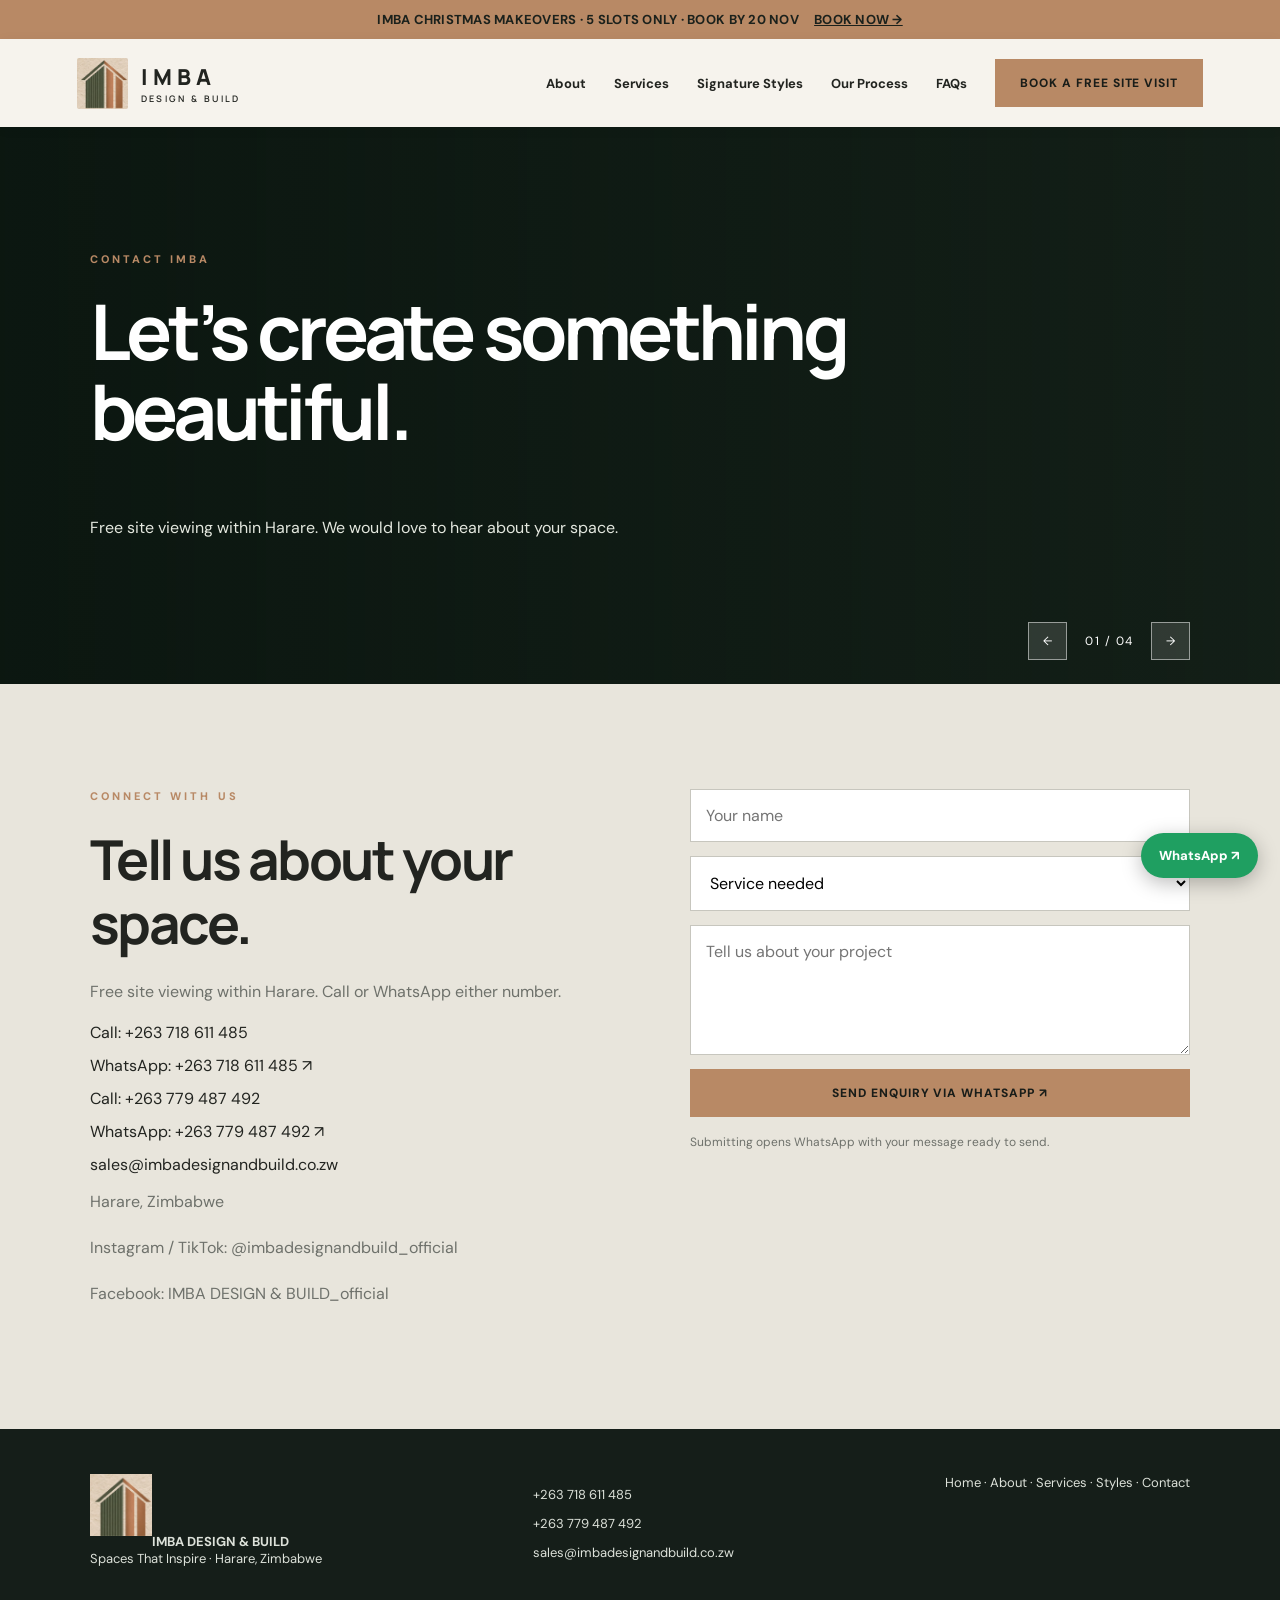
<file: contact.html>
<!DOCTYPE html>
<html lang="en"><head><meta charset="utf-8"/><meta content="width=device-width,initial-scale=1" name="viewport"/><meta content="IMBA Design &amp; Build — premium interior design, renovations and custom joinery in Harare." name="description"/><title>IMBA Design &amp; Build | Spaces That Inspire</title><link href="https://fonts.googleapis.com" rel="preconnect"/><link crossorigin="" href="https://fonts.gstatic.com" rel="preconnect"/><link href="https://fonts.googleapis.com/css2?family=DM+Sans:wght@400;500;600;700&amp;family=Manrope:wght@400;500;600;700;800&amp;display=swap" rel="stylesheet"/><link href="styles.css" rel="stylesheet"/></head><body data-page="contact"><div class="promo">IMBA CHRISTMAS MAKEOVERS · 5 SLOTS ONLY · BOOK BY 20 NOV <a href="https://wa.me/263718611485?text=Hello%20IMBA%2C%20I%20would%20like%20to%20book%20a%20free%20site%20visit%20within%20Harare.">BOOK NOW →</a></div><header class="nav"><div class="brand-logo"><img alt="IMBA brand symbol" loading="lazy" src="assets/imba-symbol.jpg"/><a class="brand" href="index.html">IMBA<small>DESIGN &amp; BUILD</small></a></div><button aria-label="Toggle menu" class="mobile-menu" onclick="document.querySelector('.navlinks').classList.toggle('open')">☰</button><nav class="navlinks"><a href="about.html">About</a><a href="services.html">Services</a><a href="projects.html">Signature Styles</a><a href="index.html#process">Our Process</a><a href="index.html#faq">FAQs</a><a class="btn" href="contact.html">Book a Free Site Visit</a></nav></header><main><section class="page-hero animated-page-hero"><div class="page-slide active" data-cms-image="contact-image-0" data-page-photo="0" style="background-image:url('https://images.unsplash.com/photo-1600607687644-c7171b42498f?auto=format&amp;fit=crop&amp;w=1900&amp;q=85')"></div><div class="page-slide" data-cms-image="contact-image-1" data-page-photo="1" style="background-image:url('https://images.unsplash.com/photo-1600210492486-724fe5c67fb0?auto=format&amp;fit=crop&amp;w=1900&amp;q=85')"></div><div class="page-slide" data-cms-image="contact-image-2" data-page-photo="2" style="background-image:url('https://images.unsplash.com/photo-1600607687939-ce8a6c25118c?auto=format&amp;fit=crop&amp;w=1900&amp;q=85')"></div><div class="page-slide" data-cms-image="contact-image-3" data-page-photo="3" style="background-image:url('https://images.unsplash.com/photo-1600607687920-4e2a09cf159d?auto=format&amp;fit=crop&amp;w=1900&amp;q=85')"></div><div class="page-hero-content"><div class="eyebrow" data-cms-text="contact-text-0">CONTACT IMBA</div><h1 data-cms-text="contact-text-1">Let’s create something beautiful.</h1><p data-cms-text="contact-text-2">Free site viewing within Harare. We would love to hear about your space.</p></div><div class="page-hero-controls"><button aria-label="Previous image" class="page-prev" type="button">←</button><span class="page-counter">01 / 04</span><button aria-label="Next image" class="page-next" type="button">→</button></div></section><section class="section contact"><div class="contact-grid"><div><div class="eyebrow" data-cms-text="contact-text-3">CONNECT WITH US</div><h2 data-cms-text="contact-text-4">Tell us about your space.</h2><p data-cms-text="contact-text-5">Free site viewing within Harare. Call or WhatsApp either number.</p><div class="contact-links"><a href="tel:+263718611485">Call: +263 718 611 485</a><a href="https://wa.me/263718611485" rel="noopener" target="_blank">WhatsApp: +263 718 611 485 ↗</a><a href="tel:+263779487492">Call: +263 779 487 492</a><a href="https://wa.me/263779487492" rel="noopener" target="_blank">WhatsApp: +263 779 487 492 ↗</a><a href="mailto:sales@imbadesignandbuild.co.zw">sales@imbadesignandbuild.co.zw</a></div><p data-cms-text="contact-text-6">Harare, Zimbabwe</p><div class="social-links"><p data-cms-text="contact-text-7">Instagram / TikTok: @imbadesignandbuild_official</p><p data-cms-text="contact-text-8">Facebook: IMBA DESIGN &amp; BUILD_official</p></div></div><div><form id="contact-form"><input name="name" placeholder="Your name" required=""/><select name="service" required=""><option value="">Service needed</option><option>Interior Design</option><option>Renovations</option><option>Aluminium &amp; Glass</option><option>Custom Joinery</option><option>Garage Doors</option></select><textarea name="message" placeholder="Tell us about your project" required=""></textarea><button class="btn" data-cms-text="contact-text-9" type="submit">Send Enquiry via WhatsApp ↗</button><p class="fineprint" data-cms-text="contact-text-10">Submitting opens WhatsApp with your message ready to send.</p></form></div></div></section></main><footer class="footer"><div><img alt="IMBA logo" class="logo-footer" src="assets/imba-symbol.jpg"/><strong>IMBA DESIGN &amp; BUILD</strong><p>Spaces That Inspire · Harare, Zimbabwe</p></div><div class="contact-links"><a href="tel:+263718611485">+263 718 611 485</a><a href="tel:+263779487492">+263 779 487 492</a><a href="mailto:sales@imbadesignandbuild.co.zw">sales@imbadesignandbuild.co.zw</a></div><div><a href="index.html">Home</a> · <a href="about.html">About</a> · <a href="services.html">Services</a> · <a href="projects.html">Styles</a> · <a href="contact.html">Contact</a></div></footer><a class="wa" href="https://wa.me/263718611485?text=Hello%20IMBA%2C%20I%20would%20like%20to%20enquire%20about%20a%20project." id="wa">WhatsApp ↗</a><script src="script.js"></script><script src="public-content.js" type="module"></script><script src="complete-public-classic.js"></script></body></html>
</file>
<file: styles.css>
:root{--forest:#1d2922;--copper:#b88965;--cream:#f6f3ed;--ink:#222420;--muted:#6e716b}*{box-sizing:border-box}html{scroll-behavior:smooth}body{margin:0;font-family:'DM Sans',sans-serif;color:var(--ink);background:var(--cream)}h1,h2,h3,p{margin-top:0}h1,h2,h3{font-family:Manrope,sans-serif}a{text-decoration:none;color:inherit}button,input,select,textarea{font:inherit}.promo{background:var(--copper);color:#1b211c;text-align:center;padding:11px 18px;font-size:13px;font-weight:700;letter-spacing:.02em}.promo a{text-decoration:underline;margin-left:12px}.nav{height:80px;display:flex;justify-content:space-between;align-items:center;padding:0 6%;background:#f6f3ed;position:sticky;top:0;z-index:10;box-shadow:0 2px 14px #0000000a}.brand{font-family:Manrope;font-size:26px;letter-spacing:.23em;font-weight:800}.brand small{display:block;font-size:9px;letter-spacing:.26em;font-weight:600}.navlinks{display:flex;gap:28px;align-items:center;font-size:13px;font-weight:700}.navlinks a:hover{color:#a77752}.btn{display:inline-block;background:var(--copper);color:#191d19;padding:15px 24px;font-size:12px;letter-spacing:.08em;font-weight:800;text-transform:uppercase;border:1px solid var(--copper);cursor:pointer;transition:.2s}.btn:hover{background:#d4aa87}.btn-outline{background:transparent;color:white;border-color:#ffffffa8}.btn-outline:hover{background:#ffffff;color:#1d2922}.hero{min-height:690px;display:flex;align-items:center;position:relative;color:white;background:linear-gradient(90deg,rgba(11,20,15,.85),rgba(11,20,15,.12)),url('https://images.unsplash.com/photo-1600210492486-724fe5c67fb0?auto=format&fit=crop&w=2000&q=85') center/cover}.hero-content{width:min(750px,88%);margin-left:8%}.eyebrow{font-size:11px;letter-spacing:.28em;text-transform:uppercase;font-weight:800;color:var(--copper);margin-bottom:25px}.hero h1{font-size:clamp(48px,7vw,100px);line-height:1.03;letter-spacing:-.055em;margin-bottom:25px}.hero p{font-size:18px;line-height:1.8;color:#e7e8e1;max-width:620px}.actions{display:flex;gap:12px;flex-wrap:wrap;margin-top:32px}.trust{background:var(--forest);color:#e6e7df;text-align:center;padding:21px 12px;font-size:12px;letter-spacing:.12em;text-transform:uppercase}.section{padding:105px 7%}.section-head{max-width:690px;margin-bottom:40px}.section h2{font-size:clamp(34px,4.3vw,58px);line-height:1.15;letter-spacing:-.045em;margin-bottom:22px}.section p{line-height:1.85;color:var(--muted)}.split{display:grid;grid-template-columns:1fr 1fr;gap:7%;align-items:center}.split img{width:100%;height:550px;object-fit:cover}.about-copy{max-width:550px}.about-copy strong{color:var(--forest)}.services{background:#ece9e2}.service-grid{display:grid;grid-template-columns:repeat(3,1fr);gap:20px}.service{background:#fff}.service img{width:100%;height:260px;object-fit:cover;display:block}.service-content{padding:26px}.service h3{font-size:19px;margin-bottom:10px}.service p{font-size:14px;margin-bottom:10px}.price{font-size:13px;font-weight:800;color:#986a4c}.gallery{display:grid;grid-template-columns:repeat(3,1fr);gap:14px}.gallery figure{margin:0;position:relative;overflow:hidden;background:#222}.gallery img{width:100%;height:390px;object-fit:cover;display:block;transition:transform .5s}.gallery figure:hover img{transform:scale(1.05)}.gallery figcaption{position:absolute;bottom:0;left:0;right:0;padding:55px 20px 20px;background:linear-gradient(transparent,#000a);color:white;font-weight:700}.process{background:var(--forest);color:white}.process p{color:#d3d9d2}.steps{display:grid;grid-template-columns:repeat(4,1fr);gap:25px}.step{border-top:1px solid #8f9a8d;padding-top:20px}.step b{color:var(--copper);font-size:13px}.step h3{margin-top:22px}.step p{font-size:14px}.faq{max-width:850px;margin:auto}.faq details{border-bottom:1px solid #d1d1ca;padding:20px 0}.faq summary{font-weight:700;cursor:pointer}.faq details p{margin:15px 0 0}.contact{background:#e8e5dc}.contact-grid{display:grid;grid-template-columns:1fr 1fr;gap:9%}.contact form{display:grid;gap:14px}.contact input,.contact select,.contact textarea{width:100%;border:1px solid #c7c6be;background:#fff;padding:15px;outline-color:var(--copper)}.contact textarea{min-height:130px;resize:vertical}.footer{background:#151e19;color:#dce1d9;padding:45px 7%;display:flex;justify-content:space-between;gap:25px;flex-wrap:wrap;font-size:13px}.footer a{color:#dce1d9}.mobile-menu{display:none}.wa{position:fixed;bottom:22px;right:22px;background:#1f9f61;color:white;padding:14px 18px;border-radius:40px;font-size:13px;font-weight:800;box-shadow:0 5px 20px #0004;z-index:15}@media(max-width:900px){.navlinks{display:none;position:absolute;top:80px;left:0;right:0;background:var(--cream);padding:25px;flex-direction:column}.navlinks.open{display:flex}.mobile-menu{display:block;border:0;background:transparent;font-size:26px}.split,.contact-grid{grid-template-columns:1fr}.service-grid,.gallery{grid-template-columns:repeat(2,1fr)}.steps{grid-template-columns:repeat(2,1fr)}.hero{min-height:620px}}@media(max-width:600px){.nav{padding:0 5%}.hero-content{margin-left:6%}.hero p{font-size:15px}.section{padding:70px 6%}.service-grid,.gallery,.steps{grid-template-columns:1fr}.split img{height:360px}.gallery img{height:330px}.trust{font-size:10px;line-height:1.9}.promo{font-size:11px}.footer{display:block}.footer p{margin-bottom:12px}}

/* Brand and motion enhancements */
.nav{height:88px}.brand-logo{display:flex;align-items:center;gap:13px}.brand-logo img{width:51px;height:51px;object-fit:cover;object-position:center 28%;border-radius:2px}.brand-logo .brand{font-size:22px}.hero{overflow:hidden;background:#152019}.hero-slide{position:absolute;inset:0;background-position:center;background-size:cover;opacity:0;transition:opacity 1.5s ease;transform:scale(1.09);pointer-events:none}.hero-slide.active{opacity:1;animation:kenburns 8s ease-out forwards}@keyframes kenburns{from{transform:scale(1.09)}to{transform:scale(1)}}.hero:after{content:"";position:absolute;inset:0;background:linear-gradient(90deg,rgba(10,20,14,.84),rgba(10,20,14,.22));pointer-events:none}.hero-content{position:relative;z-index:2}.hero-controls{position:absolute;right:7%;bottom:45px;z-index:3;display:flex;align-items:center;gap:12px}.hero-controls button{background:#ffffff24;border:1px solid #ffffff88;color:white;padding:12px 15px;cursor:pointer}.hero-dots{display:flex;gap:8px}.hero-dots button{width:9px;height:9px;padding:0;border-radius:50%;background:#ffffff75;border:0}.hero-dots button.active{background:var(--copper);width:28px;border-radius:8px}.image-frame{overflow:hidden}.image-frame img{transition:transform .8s ease}.image-frame:hover img{transform:scale(1.045)}.reveal{opacity:0;transform:translateY(24px);transition:opacity .8s,transform .8s}.reveal.visible{opacity:1;transform:none}.service{transition:transform .35s,box-shadow .35s}.service:hover{transform:translateY(-6px);box-shadow:0 16px 38px #17221a20}.service img{transition:transform .7s}.service:hover img{transform:scale(1.035)}.service{overflow:hidden}.page-hero{padding:125px 7%;background:var(--forest);color:white}.page-hero h1{font-size:clamp(46px,6vw,88px);letter-spacing:-.055em;max-width:900px;line-height:1.04}.page-hero p{max-width:650px;line-height:1.8;color:#e4e8df}.subnav{display:flex;gap:18px;flex-wrap:wrap}.subnav a{font-weight:700;color:#a67754}.contact-links a{display:block;margin:12px 0}.social-links a{margin-right:14px;text-decoration:underline}.offer{background:#e6d5c3;padding:55px 7%}.offer-grid{display:flex;flex-wrap:wrap;gap:15px;margin:22px 0}.offer-grid span{background:#fff9;padding:15px 20px;font-weight:700}.fineprint{font-size:12px;color:#777}.logo-footer{height:62px;width:62px;object-fit:cover;margin-bottom:10px}.page-photo{width:100%;height:440px;object-fit:cover}.photo-grid{display:grid;grid-template-columns:repeat(2,1fr);gap:18px}.photo-grid img{width:100%;height:390px;object-fit:cover;transition:transform .6s}.photo-grid figure{margin:0;overflow:hidden}.photo-grid figcaption{padding:14px 0;font-weight:700}.photo-grid figure:hover img{transform:scale(1.04)}@media(max-width:600px){.hero{min-height:680px}.hero-controls{bottom:20px;right:6%}.brand-logo img{width:40px;height:40px}.brand-logo .brand{font-size:19px}.photo-grid{grid-template-columns:1fr}.page-hero{padding:85px 6%}}
@media(prefers-reduced-motion:reduce){.hero-slide.active{animation:none}.reveal{opacity:1;transform:none;transition:none}}

/* Cinematic animated banners for inner pages */
.animated-page-hero{min-height:480px;position:relative;overflow:hidden;display:flex;flex-direction:column;justify-content:center;background:#17231b}
.page-slide{position:absolute;inset:0;opacity:0;background-position:center;background-size:cover;transform:scale(1.11);transition:opacity 1.4s ease;pointer-events:none}
.page-slide.active{opacity:1;animation:inner-ken 7.5s ease-out forwards}
@keyframes inner-ken{from{transform:scale(1.11)}to{transform:scale(1)}}
.animated-page-hero:before{content:"";position:absolute;inset:0;background:linear-gradient(90deg,rgba(10,21,15,.86),rgba(10,21,15,.3));z-index:1}
.page-hero-content{position:relative;z-index:2}.page-hero-controls{position:absolute;right:7%;bottom:24px;z-index:3;display:flex;gap:18px;align-items:center;color:white;font-size:12px;letter-spacing:.12em}
.page-hero-controls button{background:#ffffff20;color:white;border:1px solid #ffffff80;padding:10px 14px;cursor:pointer}
.testimonial{text-align:center;background:#e9e0d3}.testimonial blockquote{font-size:clamp(24px,3.5vw,46px);font-family:Manrope,sans-serif;line-height:1.35;max-width:900px;margin:0 auto;color:var(--forest)}
.admin-footer-link{opacity:.7;text-decoration:underline;font-size:11px}
@media(prefers-reduced-motion:reduce){.page-slide.active{animation:none}}
</file>
